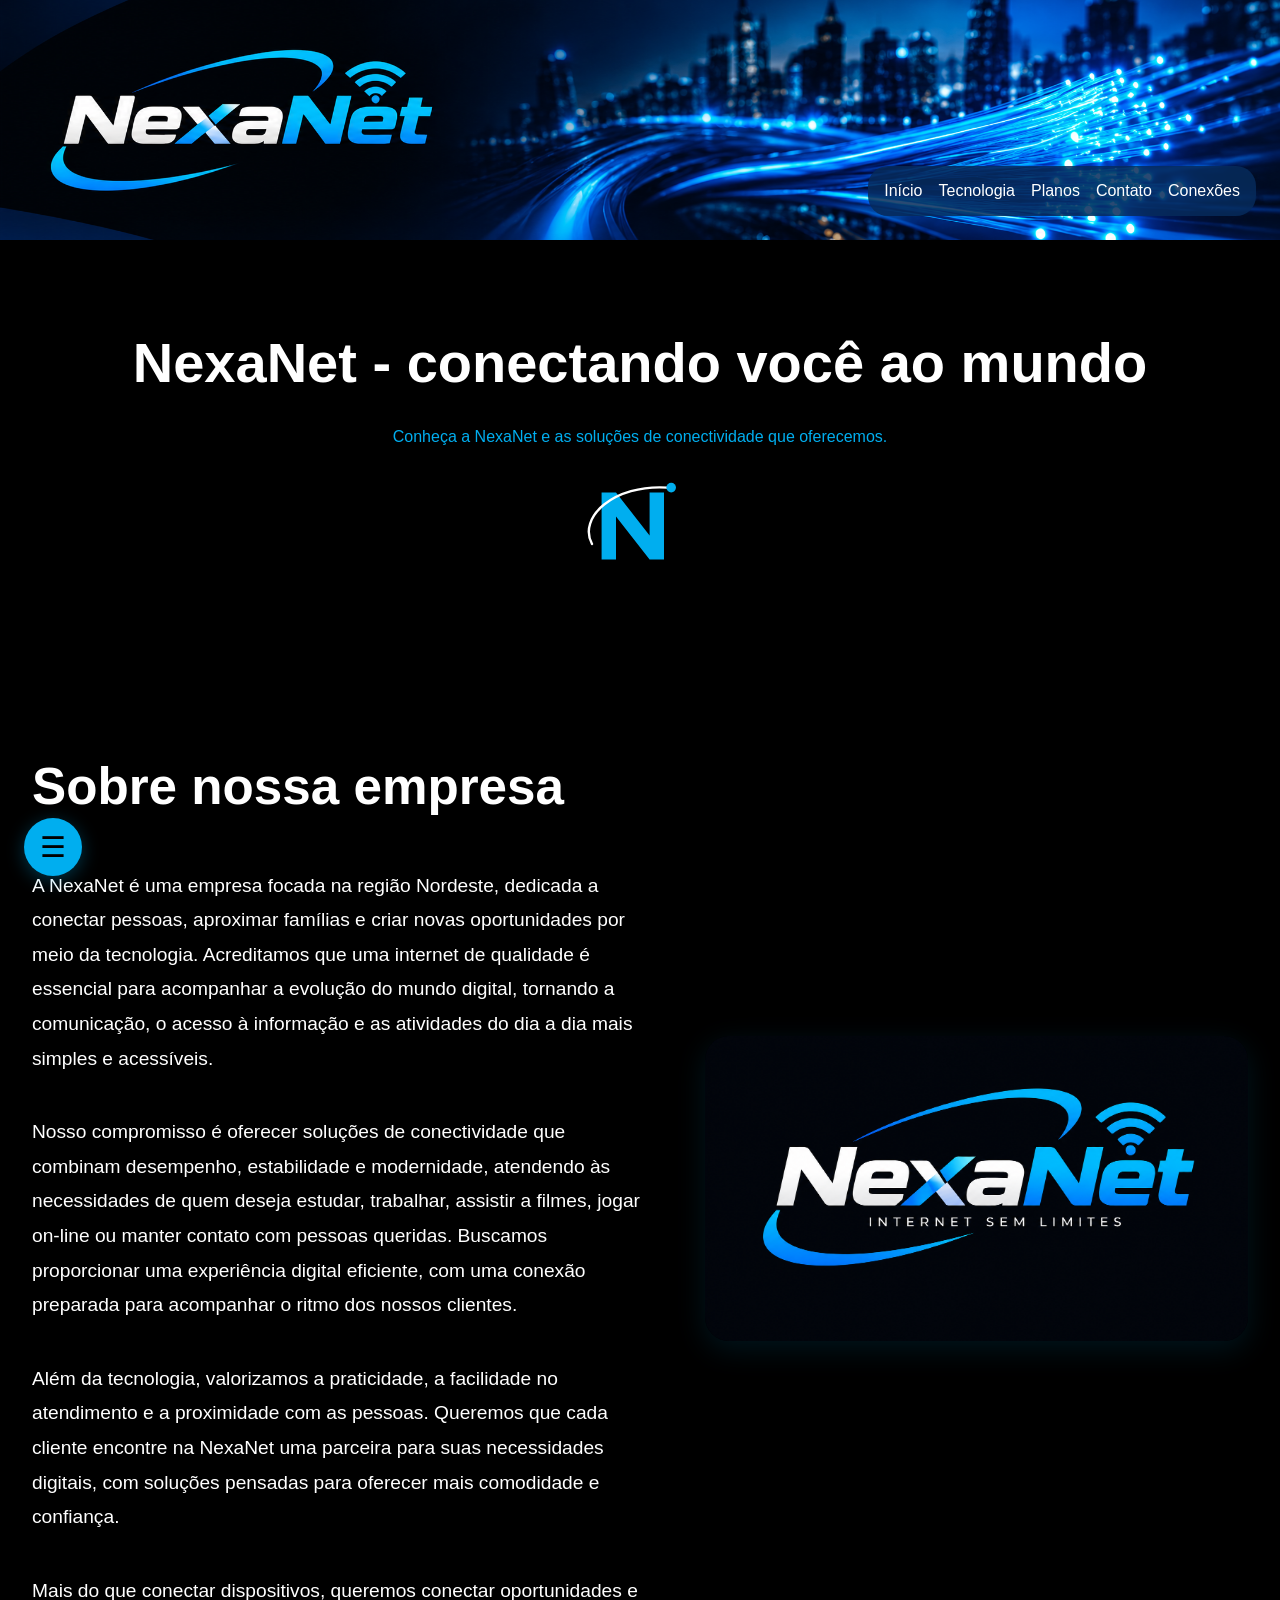
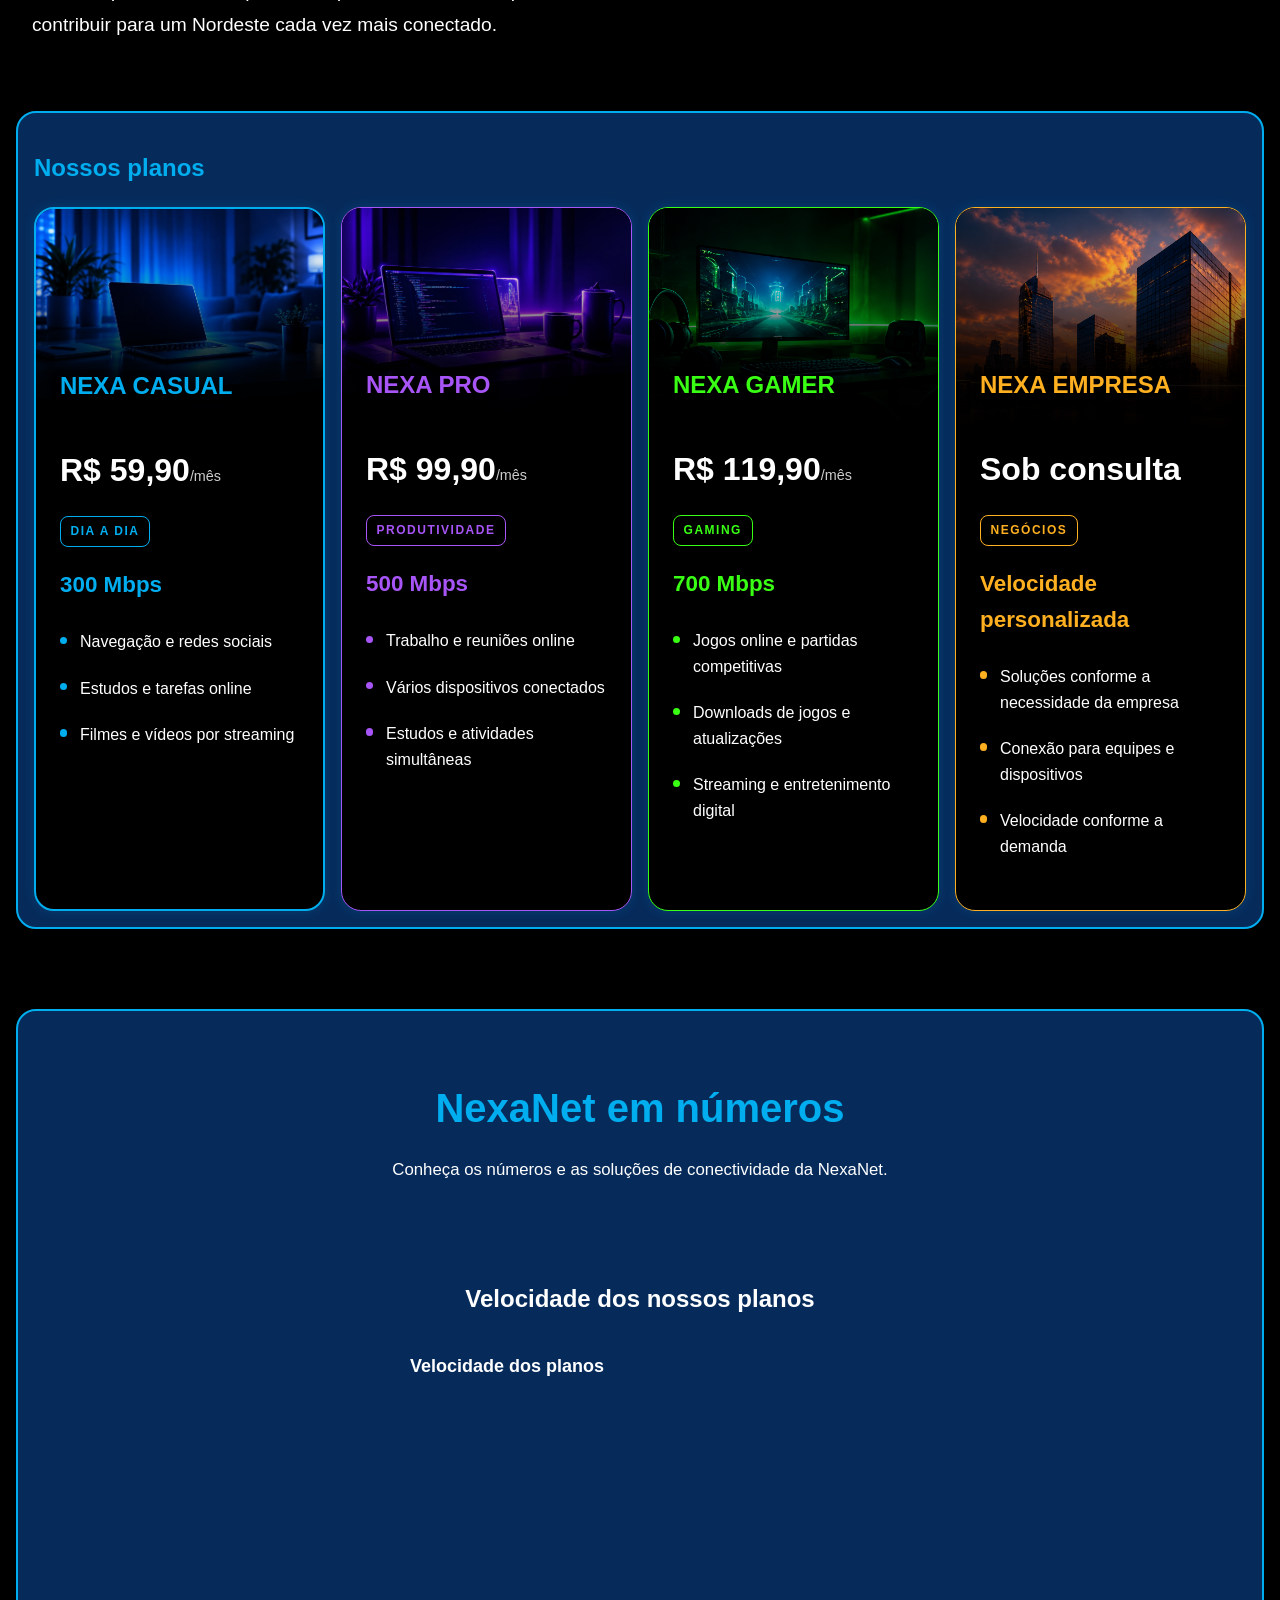
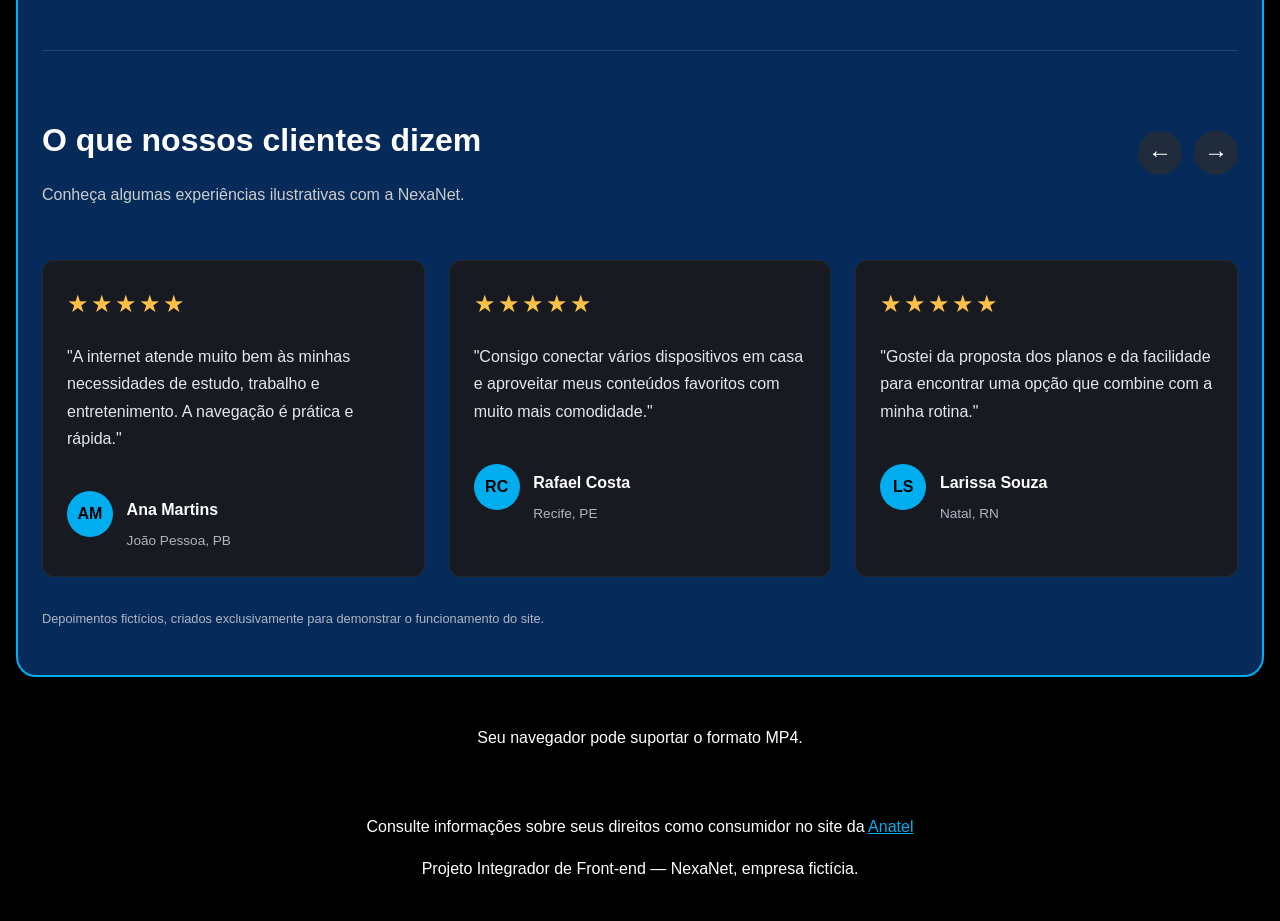
<file: index.html>
<!DOCTYPE html>
<html lang="pt-BR">
<head>
    <meta charset="UTF-8">
    <meta name="viewport" content="width=device-width, initial-scale=1.0">
    <title>NexaNet | Internet para conectar você</title>
    <link rel="stylesheet" href="css/reset.css">
    <link rel="stylesheet" href="css/style.css">
</head>
<body>
    <header id="cabecalho-principal">
        <img src="assets/images/NexaNet-Banner.png" alt="Banner da NexaNet" class="banner-principal">

        <nav class="navegacao-principal" aria-label="Navegação principal">
            <a href="#inicio">Início</a>
            <a href="#apresentacao-central">Tecnologia</a>
            <a href="#planos-titulo">Planos</a>
            <a href="contato.html">Contato</a>
            <a href="#video-apresentacao-central">Conexões</a>
        </nav>
    </header>

    <main>
        <!-- Apresentação inicial e identidade visual da NexaNet -->
        <section id="inicio" class="apresentacao-inicial">
            <h1>NexaNet - conectando você ao mundo</h1>

            <p>
                Conheça a NexaNet e as soluções de conectividade que oferecemos.
            </p>

            <svg viewBox="0 0 100 100" width="120" height="120" role="img" aria-labelledby="logo-svg-titulo">
                <title id="logo-svg-titulo">Símbolo da NexaNet, com a letra N e um arco orbital</title>

                <path d="M 18 22 L 18 78 L 30 78 L 30 42 L 58 78 L 70 78 L 70 22 L 58 22 L 58 58 L 30 22 Z" fill="#00AEEF"/>

                <path d="M 10 65 C -2 43 28 15 73 18" fill="none" stroke="#FFFFFF" stroke-width="2" stroke-linecap="round"/>

                <circle cx="76" cy="18" r="4" fill="#00AEEF" />
            </svg>
        </section>

        <!-- Apresentação institucional e vídeo sobre conectividade -->
        <section id="apresentacao-central" class="apresentacao-central" aria-labelledby="apresentacao-central-titulo">
            <div class="conteudo-apresentacao-central">
                <div class="texto-apresentacao-central">

                    <h2 id="apresentacao-central-titulo">Sobre nossa empresa</h2>
                    <p>
                        A NexaNet é uma empresa focada na região Nordeste, dedicada a conectar pessoas, aproximar famílias e criar novas oportunidades por meio da tecnologia. Acreditamos que uma internet de qualidade é essencial para acompanhar a evolução do mundo digital, tornando a comunicação, o acesso à informação e as atividades do dia a dia mais simples e acessíveis.
                    </p>
                    <p>
                        Nosso compromisso é oferecer soluções de conectividade que combinam desempenho, estabilidade e modernidade, atendendo às necessidades de quem deseja estudar, trabalhar, assistir a filmes, jogar on-line ou manter contato com pessoas queridas. Buscamos proporcionar uma experiência digital eficiente, com uma conexão preparada para acompanhar o ritmo dos nossos clientes.
                    </p>
                    <p>
                        Além da tecnologia, valorizamos a praticidade, a facilidade no atendimento e a proximidade com as pessoas. Queremos que cada cliente encontre na NexaNet uma parceira para suas necessidades digitais, com soluções pensadas para oferecer mais comodidade e confiança.
                    </p>
                    <p>
                        Mais do que conectar dispositivos, queremos conectar oportunidades e contribuir para um Nordeste cada vez mais conectado.
                    </p>
                </div>

                <div class="video-apresentacao-central">
                    <video id="video-apresentacao-central" autoplay muted loop playsinline preload="metadata" poster="assets/images/nexanet.png" aria-label="Vídeo de apresentação da NexaNet">
                        <source src="assets/videos/nexanet.mp4" type="video/mp4">
                        <track src="assets/videos/legendas-pt.vtt" kind="captions" srclang="pt-BR" label="Português" default>
                        Seu navegador não suporta a reprodução deste vídeo.
                    </video>
                </div>
            </div>
        </section>

        <!-- Planos de internet oferecidos pela empresa fictícia -->
        <section aria-labelledby="planos-titulo">
            <h2 id="planos-titulo">Nossos planos</h2>
            <div class="grade-planos">
                <article class="card-plano plano-casual">
                    <div class="cabecalho-plano">
                        <img src="assets/images/nexa-casual.jpeg" alt="Plano Casual" class="imagem-plano">
                        <h3>Nexa Casual</h3>
                    </div>
                    <p class="preco-plano">
                        R$ 59,90<span>/mês</span>
                    </p>
                    <p class="palavra-chave">DIA A DIA</p>
                    <p class="velocidade-plano">300 Mbps</p>

                    <ul class="beneficios-plano">
                        <li>Navegação e redes sociais</li>
                        <li>Estudos e tarefas online</li>
                        <li>Filmes e vídeos por streaming</li>
                    </ul>
                </article>

                <article class="card-plano plano-pro">
                    <div class="cabecalho-plano">
                        <img src="assets/images/nexa-pro.jpeg" alt="Plano Pro" class="imagem-plano">
                        <h3>Nexa Pro</h3>
                    </div>
                    <p class="preco-plano">
                        R$ 99,90<span>/mês</span>
                    </p>
                    <p class="palavra-chave">PRODUTIVIDADE</p>
                    <p class="velocidade-plano">500 Mbps</p>

                    <ul class="beneficios-plano">
                        <li>Trabalho e reuniões online</li>
                        <li>Vários dispositivos conectados</li>
                        <li>Estudos e atividades simultâneas</li>
                    </ul>
                </article>

                <article class="card-plano plano-gamer">
                    <div class="cabecalho-plano">
                        <img src="assets/images/nexa-gamer.png" alt="Plano Gamer" class="imagem-plano">
                        <h3>Nexa Gamer</h3>

                    </div>

                    <p class="preco-plano">
                        R$ 119,90<span>/mês</span>
                    </p>

                    <p class="palavra-chave">GAMING</p>
                    <p class="velocidade-plano">700 Mbps</p>

                    <ul class="beneficios-plano">
                        <li>Jogos online e partidas competitivas</li>
                        <li>Downloads de jogos e atualizações</li>
                        <li>Streaming e entretenimento digital</li>
                    </ul>

                </article>

                <article class="card-plano plano-empresa">
                    <div class="cabecalho-plano">
                        <img src="assets/images/nexa-empresa.png" alt="Plano Empresa" class="imagem-plano">
                        <h3>Nexa Empresa</h3>

                    </div>

                    <p class="preco-plano preco-consulta">Sob consulta</p>
                    <p class="palavra-chave">NEGÓCIOS</p>
                    <p class="velocidade-plano">Velocidade personalizada</p>

                    <ul class="beneficios-plano">
                        <li>Soluções conforme a necessidade da empresa</li>
                        <li>Conexão para equipes e dispositivos</li>
                        <li>Velocidade conforme a demanda</li>
                    </ul>

                </article>

            </div>
        </section>

        <!-- Gráfico comparativo e depoimentos ilustrativos -->
        <section class="estatisticas" aria-labelledby="estatisticas-titulo">
            <h2 id="estatisticas-titulo">NexaNet em números</h2>

            <p class="descricao-estatisticas">Conheça os números e as soluções de conectividade da NexaNet.</p>

            <div class="grafico-estatisticas">
                <h3>Velocidade dos nossos planos</h3>

                <canvas id="grafico-velocidade" width="500" height="220" role="img" aria-label="Comparação das velocidades dos planos Nexa Casual, Nexa Pro e Nexa Gamer.">Seu navegador não suporta gráficos em canvas.</canvas>
            </div>

            <div class="feedbacks">
                <div class="cabecalho-feedbacks">
                    <div>
                        <h3>O que nossos clientes dizem</h3>
                        <p>Conheça algumas experiências ilustrativas com a NexaNet.</p>
                    </div>

                    <div class="controles-feedbacks">
                        <button type="button" id="feedback-anterior" aria-label="Ver feedbacks anteriores">&#8592;</button>
                        <button type="button" id="feedback-proximo" aria-label="Ver próximos feedbacks">&#8594;</button>
                    </div>
                </div>

                <div class="lista-feedbacks" id="lista-feedbacks">
                    <article class="card-feedback">
                        <div class="estrelas-feedback" aria-label="5 de 5 estrelas">★★★★★</div>
                        <p class="texto-feedback">
                            "A internet atende muito bem às minhas necessidades de estudo,
                            trabalho e entretenimento. A navegação é prática e rápida."
                        </p>
                        <div class="autor-feedback">
                            <div class="avatar-feedback" aria-hidden="true">AM</div>
                            <div>
                                <h4>Ana Martins</h4>
                                <span>João Pessoa, PB</span>
                            </div>
                        </div>
                    </article>

                    <article class="card-feedback">
                        <div class="estrelas-feedback" aria-label="5 de 5 estrelas">★★★★★</div>
                        <p class="texto-feedback">
                            "Consigo conectar vários dispositivos em casa e aproveitar
                            meus conteúdos favoritos com muito mais comodidade."
                        </p>
                        <div class="autor-feedback">
                            <div class="avatar-feedback" aria-hidden="true">RC</div>
                            <div>
                                <h4>Rafael Costa</h4>
                                <span>Recife, PE</span>
                            </div>
                        </div>
                    </article>

                    <article class="card-feedback">
                        <div class="estrelas-feedback" aria-label="5 de 5 estrelas">★★★★★</div>
                        <p class="texto-feedback">
                            "Gostei da proposta dos planos e da facilidade para encontrar
                            uma opção que combine com a minha rotina."
                        </p>
                        <div class="autor-feedback">
                            <div class="avatar-feedback" aria-hidden="true">LS</div>
                            <div>
                                <h4>Larissa Souza</h4>
                                <span>Natal, RN</span>
                            </div>
                        </div>
                    </article>

                    <article class="card-feedback">
                        <div class="estrelas-feedback" aria-label="5 de 5 estrelas">★★★★★</div>
                        <p class="texto-feedback">
                            "Uma proposta de internet moderna, com opções interessantes
                            para quem trabalha e estuda conectado."
                        </p>
                        <div class="autor-feedback">
                            <div class="avatar-feedback" aria-hidden="true">PM</div>
                            <div>
                                <h4>Pedro Mendes</h4>
                                <span>Fortaleza, CE</span>
                            </div>
                        </div>
                    </article>
                </div>

                <p class="aviso-feedbacks">Depoimentos fictícios, criados exclusivamente para demonstrar o funcionamento do site.</p>
            </div>

        </section>

        <p id="suporte-formatos" class="mensagem-suporte-video" aria-live="polite"></p>

        <script>
            // Verifica se o navegador informa suporte à reprodução de MP4.
            const video = document.querySelector("#video-apresentacao-central");
            const mensagem = document.querySelector("#suporte-formatos");

            // Confere se os dois elementos existem antes de acessar suas propriedades.
            if (video && mensagem) {
                const suporteMP4 = video.canPlayType("video/mp4");

                if (suporteMP4 === "probably") {
                    mensagem.textContent =
                        "Seu navegador provavelmente suporta o formato MP4.";
                } else if (suporteMP4 === "maybe") {
                    mensagem.textContent =
                        "Seu navegador pode suportar o formato MP4.";
                } else {
                    mensagem.textContent =
                        "O navegador não confirmou suporte ao formato MP4.";
                }
            }
        </script>
    </main>

    <!-- Rodapé com informação institucional e referência à Anatel -->
    <footer>
        <p>Consulte informações sobre seus direitos como consumidor no site da <a href="https://www.gov.br/anatel/pt-br/consumidor" target="_blank" rel="noopener noreferrer">Anatel</a></p>
        <p>Projeto Integrador de Front-end — NexaNet, empresa fictícia.</p>
    </footer>

    <!-- Botão flutuante do menu lateral -->
    <button type="button" id="botao-menu-lateral" class="botao-menu-lateral" aria-label="Abrir menu lateral" aria-controls="menu-lateral" aria-expanded="false">
        <span aria-hidden="true">&#9776;</span>
    </button>

    <!-- Fundo escurecido atrás do menu -->
    <div id="fundo-menu-lateral" class="fundo-menu-lateral" hidden></div>

    <!-- Menu lateral -->
    <aside id="menu-lateral" class="menu-lateral" aria-label="Menu de navegação" aria-hidden="true" inert>
        <div class="cabecalho-menu-lateral">
            <h2>NexaNet</h2>
            <p>Explore nosso site</p>
        </div>

        <nav aria-label="Navegação complementar">
            <a href="sobre.html" class="link-menu-lateral">
                <span aria-hidden="true">&#9432;</span>Sobre o projeto
            </a>

            <a href="contato.html" class="link-menu-lateral">
                <span aria-hidden="true">&#9993;</span>Contato
            </a>
        </nav>
    </aside>

    <script src="js/grafico.js"></script>
    <script src="js/logica.js" defer></script>
</body>
</html>
</file>
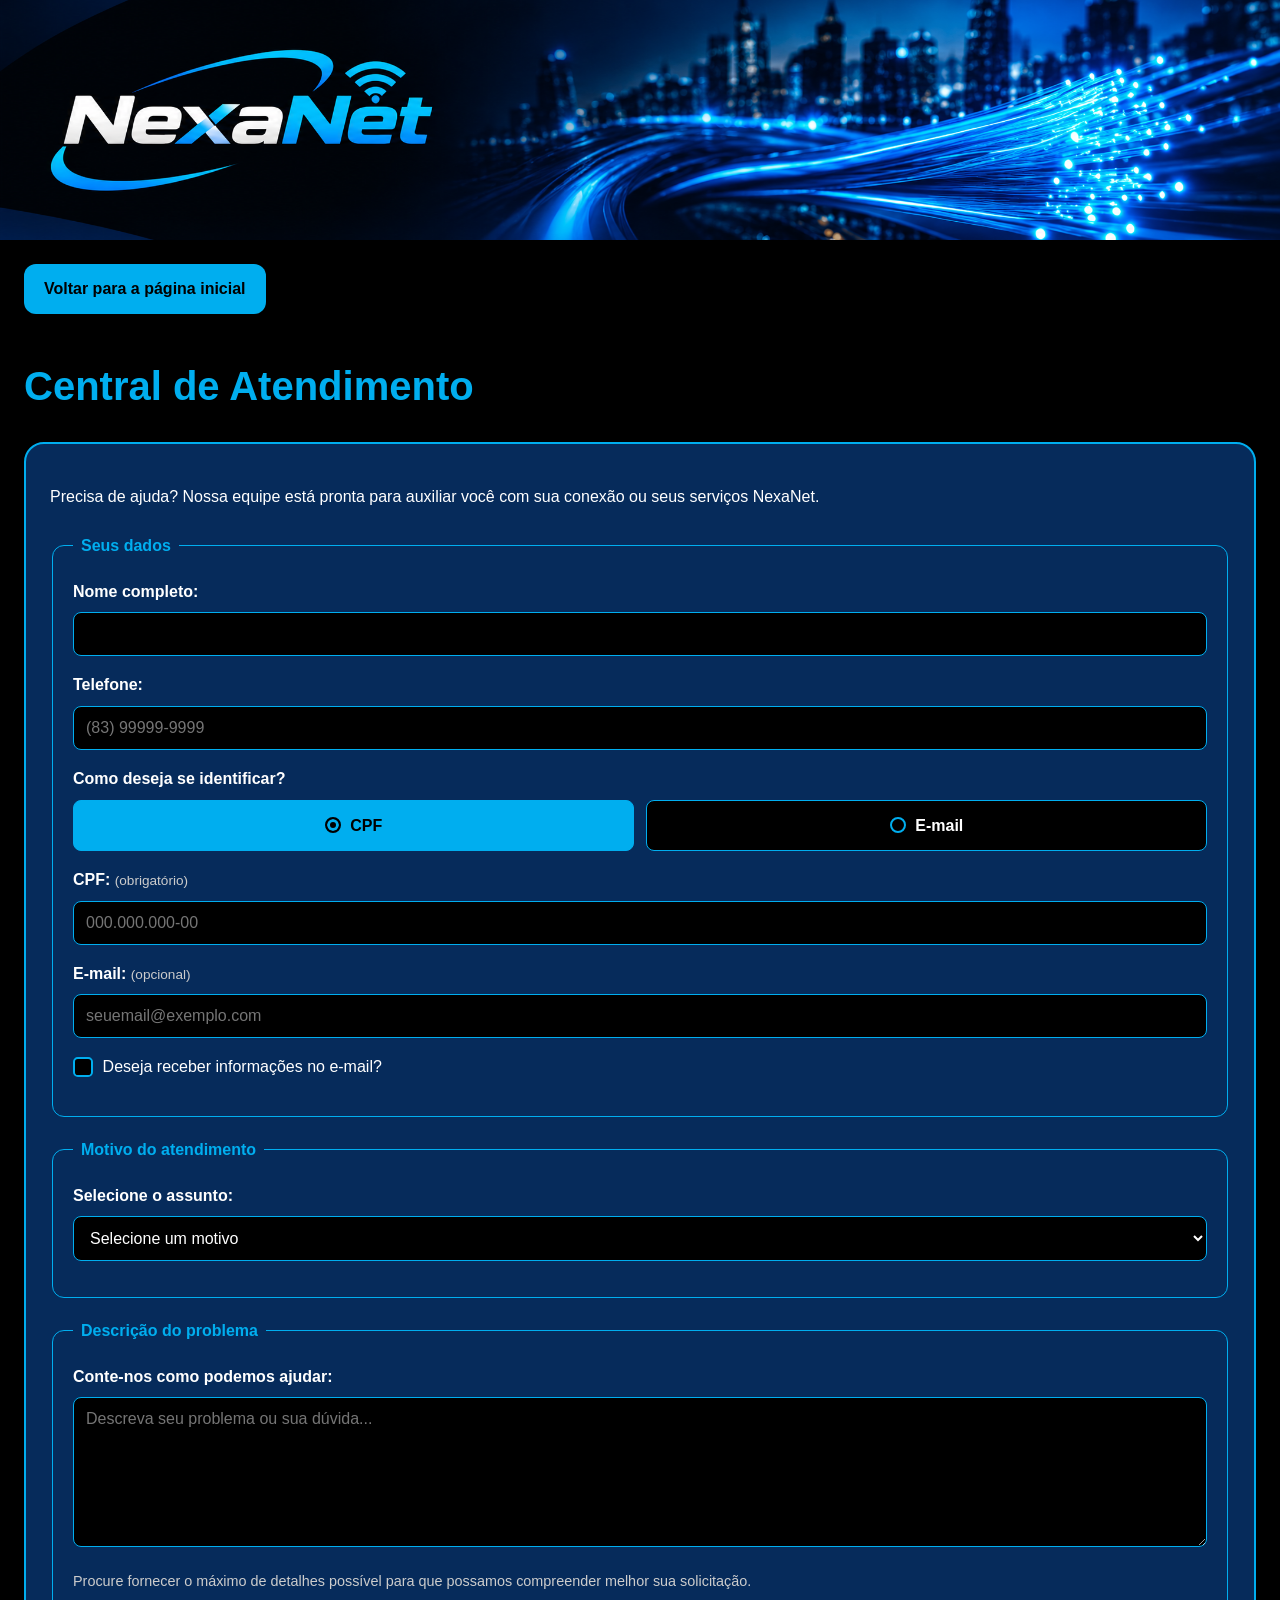
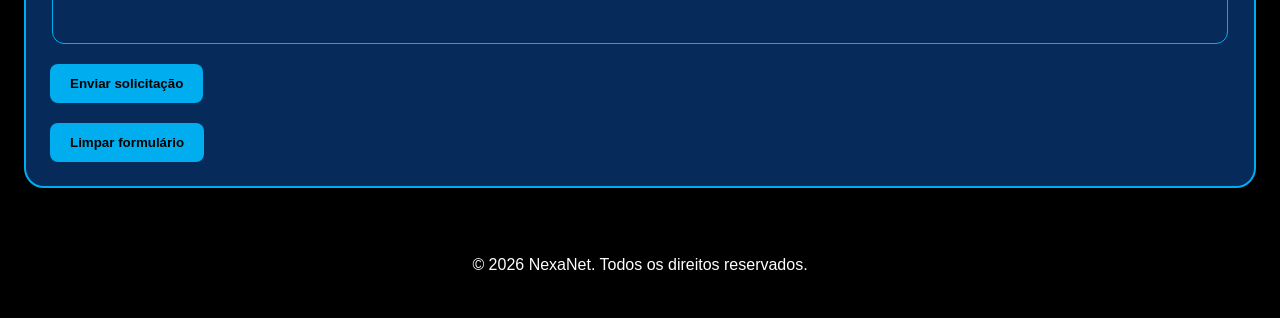
<file: contato.html>
<!DOCTYPE html>
<html lang="pt-BR">
<head>
    <meta charset="UTF-8">
    <meta name="viewport" content="width=device-width, initial-scale=1.0">
    <meta name="description" content="Entre em contato com a central de atendimento da NexaNet.">
    <title>Central de Atendimento | NexaNet</title>

    <link rel="stylesheet" href="css/reset.css">
    <link rel="stylesheet" href="css/style.css">
</head>
<body>

    <header id="cabecalho-principal">
        <img src="assets/images/NexaNet-Banner.png"
             alt="Banner da NexaNet"
             class="banner-principal">
    </header>

    <main>

        <!-- Link de retorno à página inicial e formulário de atendimento -->

        <a href="index.html" class="botao-voltar">
            Voltar para a página inicial
        </a>

        <h1 id="contato-titulo">Central de Atendimento</h1>

        <section aria-labelledby="contato-titulo">

            <p>
                Precisa de ajuda? Nossa equipe está pronta para auxiliar
                você com sua conexão ou seus serviços NexaNet.
            </p>

            <!-- Formulário demonstrativo: os dados não são enviados a um servidor. -->
            <form action="#" method="get">

                <fieldset>
                    <legend>Seus dados</legend>

                    <div class="campo-formulario">
                        <label for="nome">Nome completo:</label>
                        <input type="text" id="nome" name="nome"
                            autocomplete="name" required>
                    </div>

                    <div class="campo-formulario">
                        <label for="telefone">Telefone:</label>
                        <input type="tel" id="telefone" name="telefone" autocomplete="tel" inputmode="numeric" placeholder="(83) 99999-9999" pattern="\([0-9]{2}\) [0-9]{5}-[0-9]{4}" title="Digite o telefone no formato (83) 99999-9999." maxlength="15" required>
                    </div>

                <div class="campo-formulario" role="radiogroup" aria-labelledby="rotulo-identificacao">
                    <span id="rotulo-identificacao" class="rotulo-grupo">Como deseja se identificar?</span>

                    <div class="opcoes-identificacao">
                        <label class="opcao-identificacao">
                            <input type="radio" name="tipo-identificacao" value="cpf" checked>
                            <span>CPF</span>
                        </label>

                        <label class="opcao-identificacao">
                            <input type="radio" name="tipo-identificacao" value="email">
                            <span>E-mail</span>
                        </label>
                    </div>
                </div>

                <div class="campo-formulario" id="campo-cpf">
                    <label for="cpf">CPF: <span class="status" id="status-cpf">(obrigatório)</span></label>
                    <input type="text" id="cpf" name="cpf" inputmode="numeric" placeholder="000.000.000-00" pattern="[0-9]{3}\.[0-9]{3}\.[0-9]{3}-[0-9]{2}" title="Digite o CPF no formato 000.000.000-00." maxlength="14" required>
                </div>

                <div class="campo-formulario" id="campo-email">
                    <label for="email">E-mail: <span class="status" id="status-email">(opcional)</span></label>
                    <input type="email" id="email" name="email" autocomplete="email" placeholder="seuemail@exemplo.com">
                </div>

                <div class="campo-formulario">
                    <label class="opcao-checkbox" for="receber-informacoes">
                        <input type="checkbox" id="receber-informacoes" name="receber-informacoes" value="sim">
                        <span>Deseja receber informações no e-mail?</span>
                    </label>
                </div>
                </fieldset>

                <fieldset>
                    <legend>Motivo do atendimento</legend>

                    <div class="campo-formulario">
                        <label for="motivo">Selecione o assunto:</label>

                        <select id="motivo" name="motivo" required>
                            <option value="">Selecione um motivo</option>
                            <option value="velocidade">Internet lenta</option>
                            <option value="conexao">Problemas de conexão</option>
                            <option value="senha-wifi">Alteração da senha do Wi-Fi</option>
                            <option value="firewall">Desativação da proteção da rede (Firewall)</option>
                            <option value="planos">Dúvidas sobre os planos</option>
                            <option value="outros">Outros assuntos</option>
                        </select>
                    </div>
                </fieldset>

                <fieldset>
                    <legend>Descrição do problema</legend>

                    <div class="campo-formulario">
                        <label for="comentario">
                            Conte-nos como podemos ajudar:
                        </label>

                        <textarea id="comentario" name="comentario"
                                  rows="6"
                                  placeholder="Descreva seu problema ou sua dúvida..."
                                  required></textarea>

                        <p>
                            Procure fornecer o máximo de detalhes possível
                            para que possamos compreender melhor sua solicitação.
                        </p>
                    </div>
                </fieldset>

                <button type="submit">Enviar solicitação</button>

                <button type="reset"
                        aria-label="Limpar todos os campos do formulário">
                    Limpar formulário
                </button>

            </form>
        </section>

    </main>

    <footer>
        <p>© 2026 NexaNet. Todos os direitos reservados.</p>
    </footer>
    <script src="js/contato.js"></script>
</body>
</html>
</file>
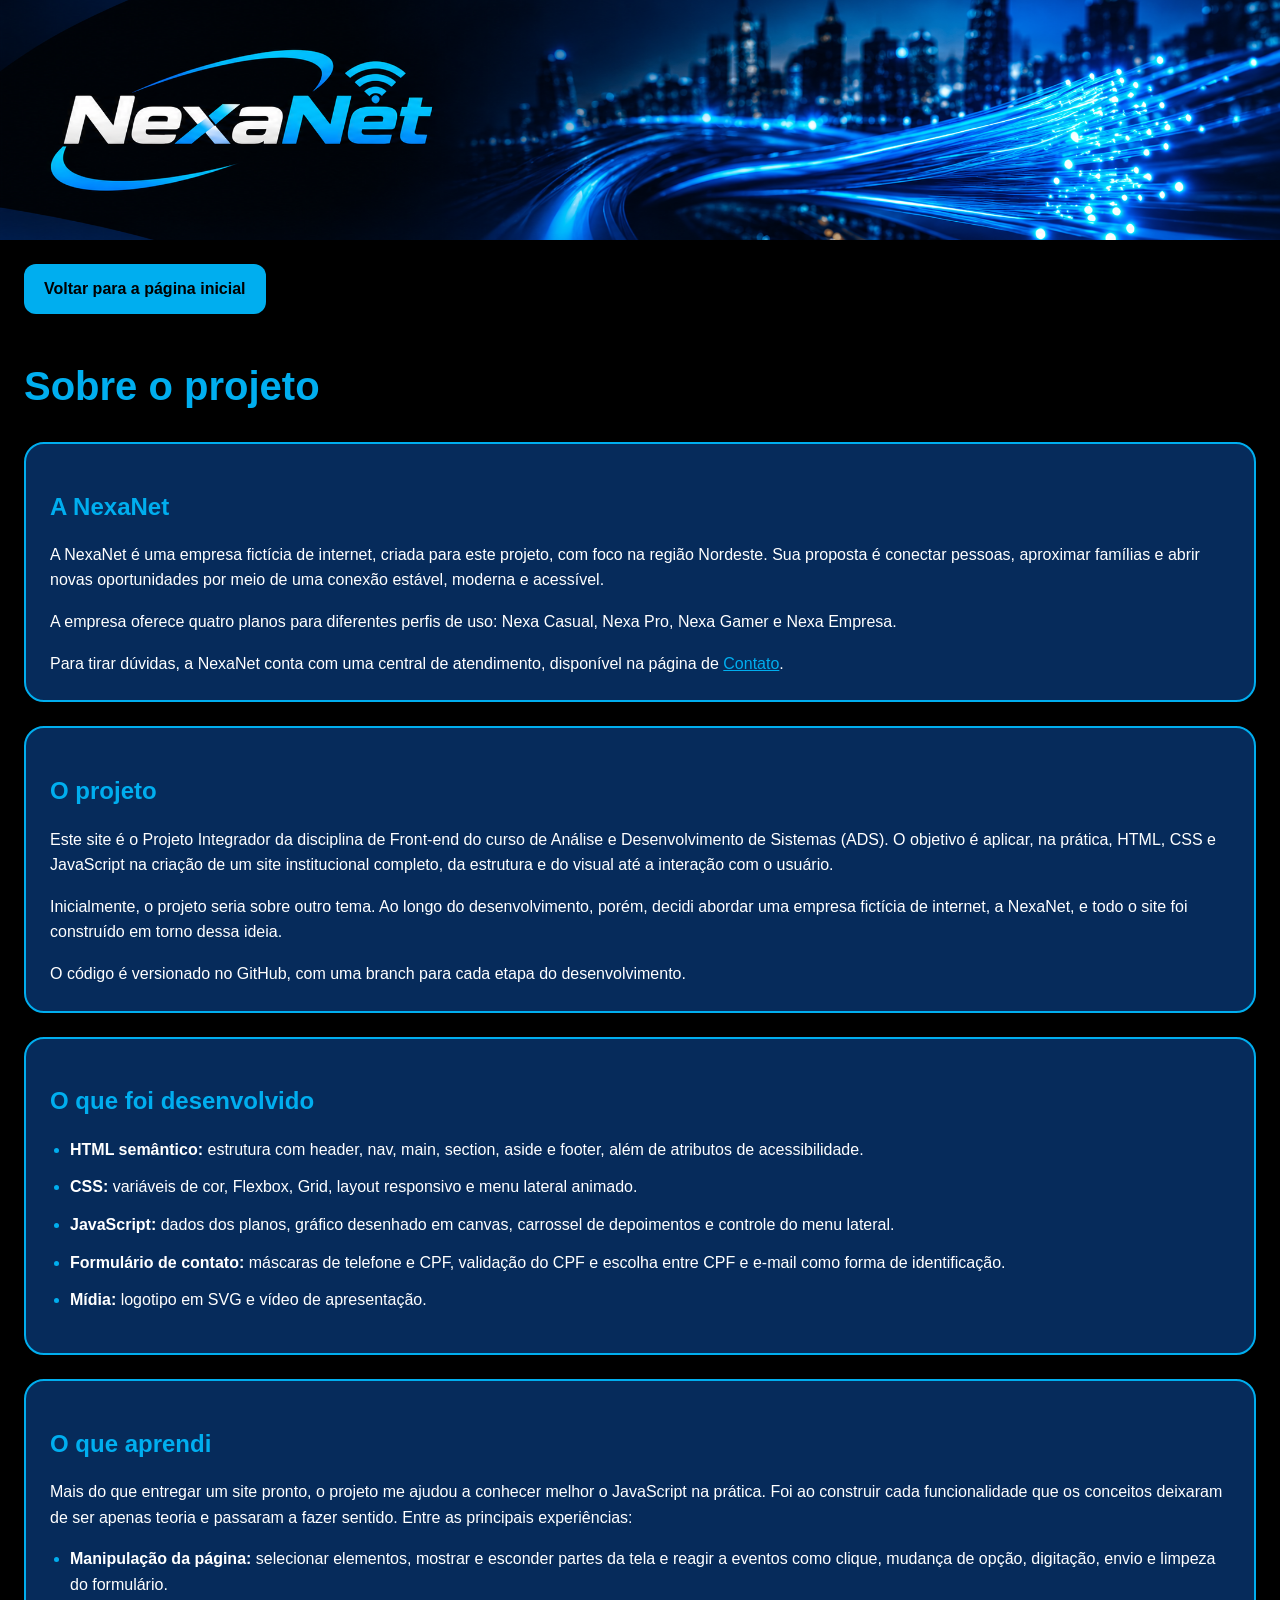
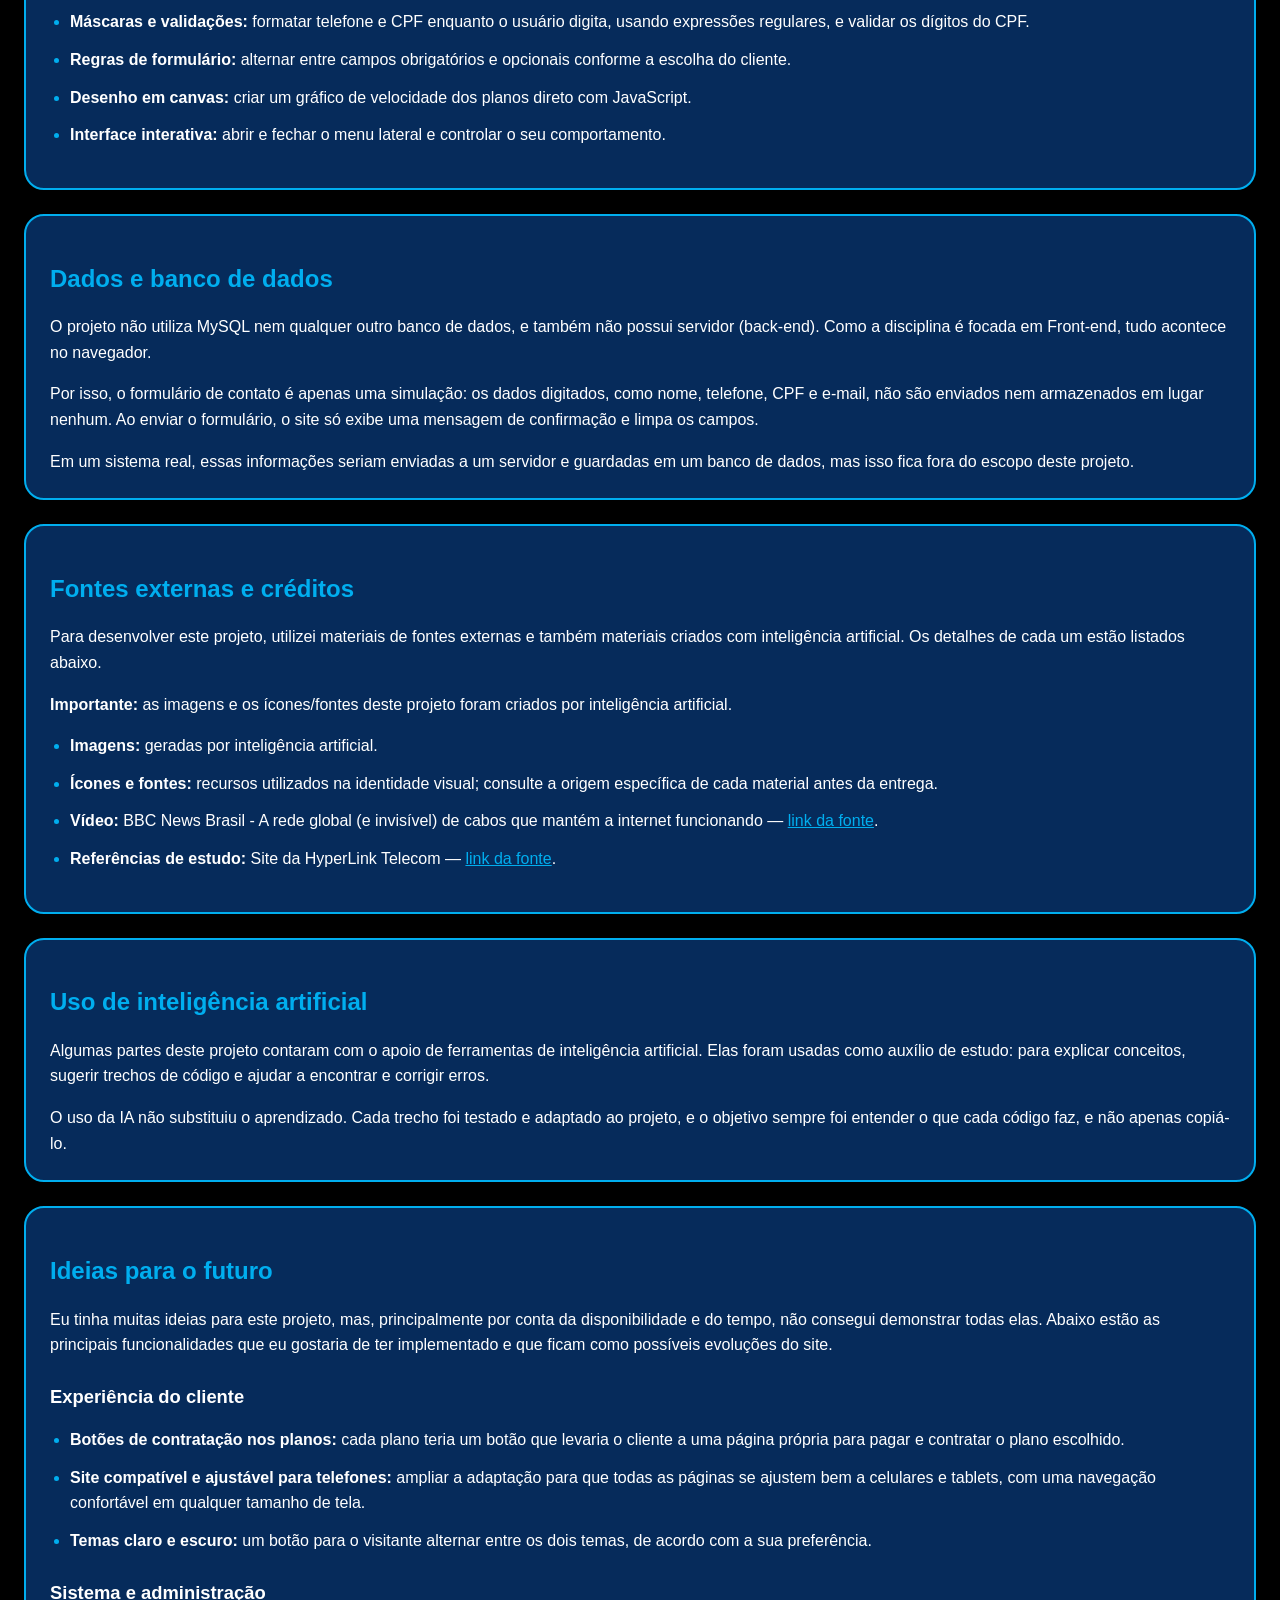
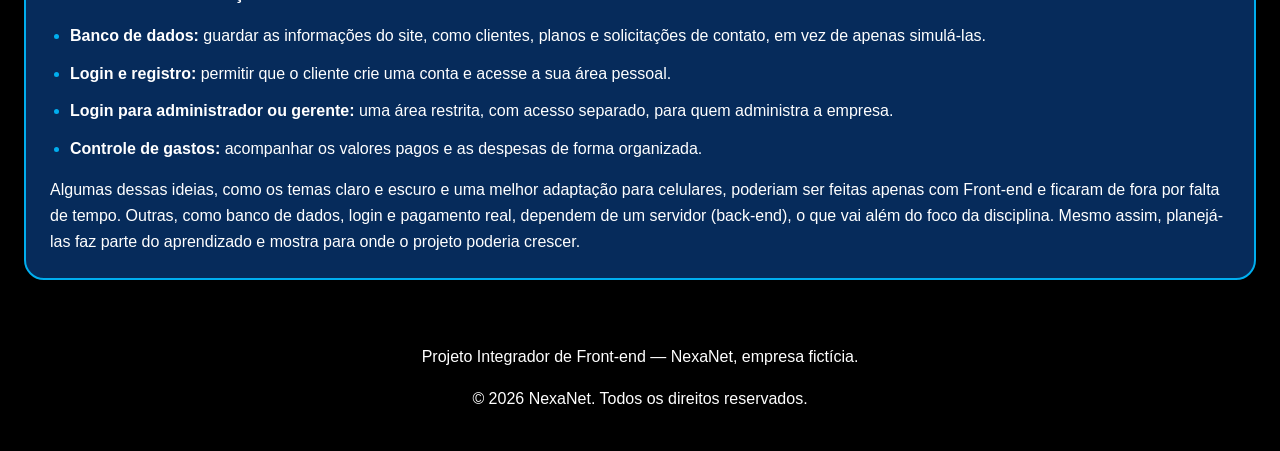
<file: sobre.html>
<!DOCTYPE html>
<html lang="pt-BR">
<head>
    <meta charset="UTF-8">
    <meta name="viewport" content="width=device-width, initial-scale=1.0">
    <meta name="description" content="Conheça a NexaNet, empresa fictícia de internet, e o Projeto Integrador de Front-end por trás deste site.">
    <title>Sobre o Projeto | NexaNet</title>

    <link rel="stylesheet" href="css/reset.css">
    <link rel="stylesheet" href="css/style.css">
</head>
<body>

    <header id="cabecalho-principal">
        <img src="assets/images/NexaNet-Banner.png"
             alt="Banner da NexaNet"
             class="banner-principal">
    </header>

    <main>

        <a href="index.html" class="botao-voltar">
            Voltar para a página inicial
        </a>

        <h1 id="sobre-titulo">Sobre o projeto</h1>

        <section class="sobre-bloco" aria-labelledby="sobre-empresa-titulo">
            <h2 id="sobre-empresa-titulo">A NexaNet</h2>

            <p>
                A NexaNet é uma empresa fictícia de internet, criada para este
                projeto, com foco na região Nordeste. Sua proposta é conectar
                pessoas, aproximar famílias e abrir novas oportunidades por meio
                de uma conexão estável, moderna e acessível.
            </p>

            <p>
                A empresa oferece quatro planos para diferentes perfis de uso:
                Nexa Casual, Nexa Pro, Nexa Gamer e Nexa Empresa.
            </p>

            <p>
                Para tirar dúvidas, a NexaNet conta com uma central de
                atendimento, disponível na página de
                <a href="contato.html">Contato</a>.
            </p>
        </section>

        <section class="sobre-bloco" aria-labelledby="sobre-projeto-titulo">
            <h2 id="sobre-projeto-titulo">O projeto</h2>

            <p>
                Este site é o Projeto Integrador da disciplina de Front-end do
                curso de Análise e Desenvolvimento de Sistemas (ADS). O objetivo
                é aplicar, na prática, HTML, CSS e JavaScript na criação de um
                site institucional completo, da estrutura e do visual até a
                interação com o usuário.
            </p>

            <p>
                Inicialmente, o projeto seria sobre outro tema. Ao longo do
                desenvolvimento, porém, decidi abordar uma empresa fictícia de
                internet, a NexaNet, e todo o site foi construído em torno dessa
                ideia.
            </p>

            <p>
                O código é versionado no GitHub, com uma branch para cada etapa
                do desenvolvimento.
            </p>
        </section>

        <section class="sobre-bloco" aria-labelledby="sobre-recursos-titulo">
            <h2 id="sobre-recursos-titulo">O que foi desenvolvido</h2>

            <ul>
                <li>
                    <strong>HTML semântico:</strong> estrutura com header, nav,
                    main, section, aside e footer, além de atributos de
                    acessibilidade.
                </li>
                <li>
                    <strong>CSS:</strong> variáveis de cor, Flexbox, Grid, layout
                    responsivo e menu lateral animado.
                </li>
                <li>
                    <strong>JavaScript:</strong> dados dos planos, gráfico desenhado em canvas,
                    carrossel de depoimentos e controle do menu lateral.
                </li>
                <li>
                    <strong>Formulário de contato:</strong> máscaras de telefone
                    e CPF, validação do CPF e escolha entre CPF e e-mail como
                    forma de identificação.
                </li>
                <li>
                    <strong>Mídia:</strong> logotipo em SVG e vídeo de
                    apresentação.
                </li>
            </ul>
        </section>

        <section class="sobre-bloco" aria-labelledby="sobre-aprendizado-titulo">
            <h2 id="sobre-aprendizado-titulo">O que aprendi</h2>

            <p>
                Mais do que entregar um site pronto, o projeto me ajudou a
                conhecer melhor o JavaScript na prática. Foi ao construir cada
                funcionalidade que os conceitos deixaram de ser apenas teoria e
                passaram a fazer sentido. Entre as principais experiências:
            </p>

            <ul>
                <li>
                    <strong>Manipulação da página:</strong> selecionar elementos,
                    mostrar e esconder partes da tela e reagir a eventos como
                    clique, mudança de opção, digitação, envio e limpeza do
                    formulário.
                </li>
                <li>
                    <strong>Máscaras e validações:</strong> formatar telefone e CPF
                    enquanto o usuário digita, usando expressões regulares, e
                    validar os dígitos do CPF.
                </li>
                <li>
                    <strong>Regras de formulário:</strong> alternar entre campos
                    obrigatórios e opcionais conforme a escolha do cliente.
                </li>
                <li>
                    <strong>Desenho em canvas:</strong> criar um gráfico de
                    velocidade dos planos direto com JavaScript.
                </li>
                <li>
                    <strong>Interface interativa:</strong> abrir e fechar o menu
                    lateral e controlar o seu comportamento.
                </li>
            </ul>
        </section>

        <section class="sobre-bloco" aria-labelledby="sobre-dados-titulo">
            <h2 id="sobre-dados-titulo">Dados e banco de dados</h2>

            <p>
                O projeto não utiliza MySQL nem qualquer outro banco de dados, e
                também não possui servidor (back-end). Como a disciplina é focada
                em Front-end, tudo acontece no navegador.
            </p>

            <p>
                Por isso, o formulário de contato é apenas uma simulação: os dados
                digitados, como nome, telefone, CPF e e-mail, não são enviados nem
                armazenados em lugar nenhum. Ao enviar o formulário, o site só
                exibe uma mensagem de confirmação e limpa os campos.
            </p>

            <p>
                Em um sistema real, essas informações seriam enviadas a um
                servidor e guardadas em um banco de dados, mas isso fica fora do
                escopo deste projeto.
            </p>
        </section>

        <section class="sobre-bloco" aria-labelledby="sobre-creditos-titulo">
            <h2 id="sobre-creditos-titulo">Fontes externas e créditos</h2>

            <p>
                Para desenvolver este projeto, utilizei materiais de fontes
                externas e também materiais criados com inteligência artificial.
                Os detalhes de cada um estão listados abaixo.
            </p>

            <p class="destaque-ia">
                <strong>Importante:</strong> as imagens e os ícones/fontes deste
                projeto foram criados por inteligência artificial.
            </p>

            <ul>
                <li>
                    <strong>Imagens:</strong> geradas por inteligência artificial.
                </li>
                <li>
                    <strong>Ícones e fontes:</strong> recursos utilizados na identidade visual;
                    consulte a origem específica de cada material antes da entrega.
                </li>
                <li>
                    <strong>Vídeo:</strong> BBC News Brasil - A rede global (e invisível) de cabos que mantém a internet funcionando —
                    <a href="https://youtu.be/DRaTbGYdkvQ?si=BEMwVC07Q_AVsFB6" target="_blank" rel="noopener noreferrer">link da fonte</a>.
                </li>
                <li>
                    <strong>Referências de estudo:</strong> Site da HyperLink Telecom —
                    <a href="https://www.hyperlinktelecom.net/" target="_blank" rel="noopener noreferrer">link da fonte</a>.
                </li>
            </ul>
        </section>

        <section class="sobre-bloco" aria-labelledby="sobre-ia-titulo">
            <h2 id="sobre-ia-titulo">Uso de inteligência artificial</h2>

            <p>
                Algumas partes deste projeto contaram com o apoio de ferramentas
                de inteligência artificial. Elas foram usadas como auxílio de
                estudo: para explicar conceitos, sugerir trechos de código e
                ajudar a encontrar e corrigir erros.
            </p>

            <p>
                O uso da IA não substituiu o aprendizado. Cada trecho foi testado
                e adaptado ao projeto, e o objetivo sempre foi entender o que cada
                código faz, e não apenas copiá-lo.
            </p>
        </section>

        <section class="sobre-bloco" aria-labelledby="sobre-futuro-titulo">
            <h2 id="sobre-futuro-titulo">Ideias para o futuro</h2>

            <p>
                Eu tinha muitas ideias para este projeto, mas, principalmente por
                conta da disponibilidade e do tempo, não consegui demonstrar todas
                elas. Abaixo estão as principais funcionalidades que eu gostaria
                de ter implementado e que ficam como possíveis evoluções do site.
            </p>

            <h3>Experiência do cliente</h3>

            <ul>
                <li>
                    <strong>Botões de contratação nos planos:</strong> cada plano
                    teria um botão que levaria o cliente a uma página própria para
                    pagar e contratar o plano escolhido.
                </li>
                <li>
                    <strong>Site compatível e ajustável para telefones:</strong>
                    ampliar a adaptação para que todas as páginas se ajustem bem a
                    celulares e tablets, com uma navegação confortável em
                    qualquer tamanho de tela.
                </li>
                <li>
                    <strong>Temas claro e escuro:</strong> um botão para o
                    visitante alternar entre os dois temas, de acordo com a sua
                    preferência.
                </li>
            </ul>

            <h3>Sistema e administração</h3>

            <ul>
                <li>
                    <strong>Banco de dados:</strong> guardar as informações do
                    site, como clientes, planos e solicitações de contato, em vez
                    de apenas simulá-las.
                </li>
                <li>
                    <strong>Login e registro:</strong> permitir que o cliente crie
                    uma conta e acesse a sua área pessoal.
                </li>
                <li>
                    <strong>Login para administrador ou gerente:</strong> uma área
                    restrita, com acesso separado, para quem administra a empresa.
                </li>
                <li>
                    <strong>Controle de gastos:</strong> acompanhar os valores
                    pagos e as despesas de forma organizada.
                </li>
            </ul>

            <p>
                Algumas dessas ideias, como os temas claro e escuro e uma melhor
                adaptação para celulares, poderiam ser feitas apenas com Front-end
                e ficaram de fora por falta de tempo. Outras, como banco de dados,
                login e pagamento real, dependem de um servidor (back-end), o que
                vai além do foco da disciplina. Mesmo assim, planejá-las faz parte
                do aprendizado e mostra para onde o projeto poderia crescer.
            </p>
        </section>

    </main>

    <footer>
        <p>Projeto Integrador de Front-end — NexaNet, empresa fictícia.</p>
        <p>© 2026 NexaNet. Todos os direitos reservados.</p>
    </footer>
</body>
</html>
</file>
<file: css/style.css>
:root {
    --cor-principal: #00AEEF;
    --cor-fundo: #000000;
    --cor-texto: #FFFFFF;
    --cor-superficie: #062B5B;

    --espacamento-padrao: 1rem;
    --raio-borda: 1.25rem;
}

/* Configurações globais de cores, tipografia e espaçamento */
body {
    background-color: var(--cor-fundo);
    color: var(--cor-texto);
    font-family: Arial, sans-serif;

    font-size: 1rem;
    line-height: 1.6;

}

main > section.apresentacao-inicial {
    background-color: transparent;
    border: none;
    border-radius: 0;
    padding: 2rem 1rem;
    margin: 0;
    text-align: center;
}

.apresentacao-inicial h1 {
    color: #FFFFFF;
    font-size: 3.5rem;
    text-align: center;
    margin-bottom: 0.75rem;
}

.apresentacao-inicial p {
    color: var(--cor-principal);
    font-size: 1rem;
    text-align: center;
    margin-bottom: 10rem;
}

h1,
h2,
h3 {
    color: var(--cor-principal);
}

main > section {
    margin: var(--espacamento-padrao);
    padding: var(--espacamento-padrao);
    background-color: var(--cor-superficie);
    border: 2px solid var(--cor-principal);
    border-radius: var(--raio-borda);
}

.card {
    background-color: var(--cor-superficie);
    padding: var(--espacamento-padrao);
    margin: var(--espacamento-padrao) 0;
    border-radius: var(--raio-borda);
    border: 1px solid var(--cor-principal);
}

.botao {
    display: inline-block;
    padding: var(--espacamento-padrao);
    color: var(--cor-superficie);
    border-radius: var(--raio-borda);
    text-decoration: none;
}

#cabecalho-principal {
    position: relative;
    padding: 0;
    border-bottom: none;
}

/* Menu principal sobreposto ao banner */
.navegacao-principal {
    position: absolute;
    right: 1.5rem;
    bottom: 1.5rem;

    display: flex;
    gap: 1rem;

    padding: 0.75rem 1rem;
    background-color: rgba(6, 43, 91, 0.85);
    border-radius: var(--raio-borda);
}

/* Aparência e foco dos links da navegação principal */
.navegacao-principal a:link,
.navegacao-principal a:visited {
    color: #FFFFFF;
    text-decoration: none;
}

.navegacao-principal a:focus-visible {
    outline: 2px solid var(--cor-principal);
    outline-offset: 4px;
    border-radius: 4px;
}

.banner-principal {
    display: block;
    width: 100%;
    height: 15rem;
    object-fit: cover;
    object-position: center;
}

a:link {
    color: var(--cor-principal);
}

a:visited {
    color: #6A4C93;
}

a:hover {
    color: var(--cor-texto);
    text-decoration: underline;
}

a:active {
    color: #FF6600;
}

table {
    width: 100%;
    border-collapse: collapse;
}

th,
td{
    padding: var(--espacamento-padrao);
    border: 1px solid var(--cor-principal);
    text-align: left;
}

ul {
    list-style-type: disc;
    padding-left: 2rem;
}

ol {
    list-style-type: decimal;
    padding-left: 2rem;
}

/* ========================================
   CARTÕES DOS PLANOS DE INTERNET
======================================== */
.grade-planos {
    display: grid;
    grid-template-columns: repeat(auto-fit, minmax(250px, 1fr));
    gap: 1rem;
}

.card-plano {
    background-color: var(--cor-fundo);
    padding: 1.5rem;
    border: 1px solid var(--cor-principal);
    border-radius: var(--raio-borda);

    box-shadow: 0 0 12px rgba(0, 174, 239, 0.15);
    transition: transform 0.2s ease, box-shadow 0.3s ease;
}

.card-plano:first-child {
    border: 2px solid var(--cor-principal);
}

.card-plano:hover {
    transform: translateY(-4px);

    box-shadow:
        0 0 12px rgba(0, 174, 239, 0.4),
        0 0 28px rgba(0, 174, 239, 0.2);
}

.preco-plano {
    color: var(--cor-texto);
    font-size: 2rem;
    font-weight: bold;
    margin: 1rem 0;
}

.preco-plano span {
    font-size: 0.9rem;
    font-weight: normal;
    color: #CCCCCC;
}

.palavra-chave {
    display: inline-block;
    color: var(--cor-principal);
    font-size: 0.75rem;
    font-weight: bold;
    letter-spacing: 1.5px;
    text-transform: uppercase;

    border: 1px solid var(--cor-principal);
    border-radius: 0.5rem;

    padding: 0.3rem 0.6rem;
    margin-bottom: 0.75rem;
}

.velocidade-plano {
    color: var(--cor-principal);
    font-size: 1.4rem;
    font-weight: bold;
    margin: 0.75rem 0;  
}

.beneficios-plano {
    list-style: none;
    padding: 0;
    margin-top: 1rem;
    }

.beneficios-plano li {
    position: relative;
    padding: 0.65rem 0 0.65rem 1.25rem;
}

.beneficios-plano li::before {
    content: "";
    position: absolute;
    left: 0;
    top: 1.1rem;

    width: 0.45rem;
    height: 0.45rem;

    background-color: var(--cor-principal);
    border-radius: 50%;
}

.beneficios-plano li {
    border-bottom: none;
}

.card-plano p {
    margin-bottom: 0.5rem;
}

.card-plano:first-child {
    border: 2px solid var(--cor-principal);
}

.plano-casual {
    --cor-plano: #00AEEF;
}

.plano-pro {
    --cor-plano: #A855F7;
}

.plano-gamer {
    --cor-plano: #39FF14;
}

.plano-empresa {
    --cor-plano: #FFB020;
}

.card-plano {
    border-color: var(--cor-plano, var(--cor-principal));
}

.card-plano .palavra-chave,
.card-plano .velocidade-plano {
    color: var(--cor-plano, var(--cor-principal));
}

.card-plano .palavra-chave {
    border-color: var(--cor-plano, var(--cor-principal));
}

.card-plano .beneficios-plano li::before {
    background-color: var(--cor-plano, var(--cor-principal));
}

.card-plano:hover {
    box-shadow:
        0 0 12px color-mix(in srgb, var(--cor-plano, var(--cor-principal)) 40%, transparent),
        0 0 28px color-mix(in srgb, var(--cor-plano, var(--cor-principal)) 20%, transparent);
}

.card-plano h3 {
    color: var(--cor-plano, var(--cor-principal));
}

.card-plano {
    position: relative;
    overflow: hidden;
}

.cabecalho-plano {
    position: relative;
    height: 220px;
    margin: -1.5rem -1.5rem 1rem;
}

.imagem-plano {
    display: block;
    width: 100%;
    height: 100%;
    object-fit: cover;
    object-position: center 65%;

-webkit-mask-image: linear-gradient(
    to bottom,
    #000000 0%,
    #000000 15%,
    rgba(0, 0, 0, 0.9) 30%,
    rgba(0, 0, 0, 0.65) 45%,
    rgba(0, 0, 0, 0.3) 60%,
    rgba(0, 0, 0, 0.08) 75%,
    transparent 100%
);

mask-image: linear-gradient(
    to bottom,
    #000000 0%,
    #000000 15%,
    rgba(0, 0, 0, 0.9) 30%,
    rgba(0, 0, 0, 0.65) 45%,
    rgba(0, 0, 0, 0.3) 60%,
    rgba(0, 0, 0, 0.08) 75%,
    transparent 100%
);
}

.cabecalho-plano h3 {
    position: absolute;
    left: 1.5rem;
    bottom: 1.5rem;
    z-index: 1;

    margin: 0;
    color: var(--cor-plano, var(--cor-principal));
    font-size: 1.5rem;
    text-shadow: 0 2px 8px #000000;
    text-transform: uppercase;
}

.video-apresentacao-central video {
border-radius: 20px;
}

.texto-apresentacao-central p {
    color: var(--cor-texto);
    font-size: 1.05rem;
    line-height: 1.7;
    margin-bottom: 1.25rem;
}

/* Organiza o texto e o vídeo lado a lado */
/* ========================================
   APRESENTAÇÃO INSTITUCIONAL E VÍDEO
======================================== */
.conteudo-apresentacao-central {
    display: grid;
    grid-template-columns: 1.15fr 1fr;
    align-items: center;
    gap: 3rem;
    width: 100%;
    max-width: 1500px;
    margin: 0 auto;
}

/* Área do texto de apresentação */
.texto-apresentacao-central {
    display: flex;
    flex-direction: column;
    justify-content: center;
    min-height: 550px;
    padding: 3rem;
    border: 2px solid #FFFFFF;
}

/* Título da apresentação */
.texto-apresentacao-central h2 {
    color: var(--cor-texto);
    font-size: clamp(2.5rem, 4vw, 4rem);
    line-height: 1.2;
    margin-bottom: 2rem;
}

/* Parágrafos da apresentação */
.texto-apresentacao-central p {
    color: var(--cor-texto);
    font-size: 1.2rem;
    line-height: 1.8;
    margin-bottom: 1.25rem;
}

/* Posicionamento do vídeo */
.video-apresentacao-central {
    width: 100%;
}

/* Formato e arredondamento do vídeo */
.video-apresentacao-central video {
    display: block;
    width: 100%;
    height: auto;
    aspect-ratio: 16 / 9;
    object-fit: cover;
    border-radius: 60px;
}

/* Adaptação para telas menores */
@media (max-width: 768px) {
    .conteudo-apresentacao-central {
        grid-template-columns: 1fr;
        gap: 2rem;
    }

    .texto-apresentacao-central {
        min-height: auto;
        padding: 1.5rem;
    }

    .texto-apresentacao-central h2 {
        font-size: 2.3rem;
    }

    .texto-apresentacao-central p {
        font-size: 1.05rem;
    }

    .video-apresentacao-central video {
        border-radius: 30px;
    }
}

main > section.apresentacao-central {
    background: transparent;
    border: none;
    border-radius: 0;
    box-shadow: none;
}

.texto-apresentacao-central {
    border: none;
    padding: 1rem 0;
    min-height: auto;
}

.video-apresentacao-central video {
    border-radius: 24px;
    border: none;
    box-shadow: 0 8px 30px rgba(0, 174, 239, 0.12);
}

/* Apresentação inicial */
main > section.apresentacao-inicial {
    padding-bottom: 1rem;
    margin-bottom: 0;
}

/* Texto da apresentação inicial */
.apresentacao-inicial p {
    margin-bottom: 0;
}

/* Logo logo abaixo do texto */
.apresentacao-inicial svg {
    display: block;
    width: 120px;
    height: auto;
    margin: 1rem auto 0;
}

/* Espaçamento entre a apresentação inicial e o conteúdo institucional */
main > section.apresentacao-central {
    margin-top: 3rem;
    padding-top: 3rem;
}

/* ========================================
   GRÁFICO E DEPOIMENTOS
======================================== */
main > section.estatisticas {
    background-color: var(--cor-superficie);
    border: 2px solid var(--cor-principal);
    border-radius: var(--raio-borda);
    margin: 5rem 1rem 3rem;
    padding: 2rem 1.5rem;
    box-shadow: none;
}

.estatisticas h2 {
    color: var(--cor-principal);
    font-size: 2.5rem;
    text-align: center;
    margin-bottom: 1rem;
}

.descricao-estatisticas {
    color: var(--cor-texto);
    font-size: 1.05rem;
    text-align: center;
    margin-bottom: 3rem;
}

.grafico-estatisticas {
    max-width: 650px;
    margin: 0 auto;
    padding: 1.5rem;
    text-align: center;
}

.grafico-estatisticas h3 {
    color: var(--cor-texto);
    font-size: 1.5rem;
    margin-bottom: 1.5rem;
}

.grafico-estatisticas canvas {
    display: block;
    width: 100%;
    max-width: 500px;
    height: auto;
    margin: 0 auto;
}

/* Área dos feedbacks */
.feedbacks {
    margin-top: 4rem;
    padding-top: 2rem;
    border-top: 1px solid rgba(255, 255, 255, 0.12);
}

/* Cabeçalho e controles */
.cabecalho-feedbacks {
    display: flex;
    justify-content: space-between;
    align-items: center;
    gap: 2rem;
    margin-bottom: 2rem;
}

.cabecalho-feedbacks h3 {
    color: var(--cor-texto);
    font-size: 2rem;
    margin-bottom: 0.75rem;
}

.cabecalho-feedbacks p {
    color: #CCCCCC;
    line-height: 1.6;
}

/* Botões de navegação */
.controles-feedbacks {
    display: flex;
    gap: 0.75rem;
    flex-shrink: 0;
}

.controles-feedbacks button {
    width: 44px;
    height: 44px;
    border: none;
    border-radius: 50%;
    background-color: #202B3C;
    color: var(--cor-texto);
    font-size: 1.5rem;
    cursor: pointer;
    transition: background-color 0.2s ease;
}

.controles-feedbacks button:hover {
    background-color: var(--cor-principal);
    color: var(--cor-fundo);
}

/* Lista horizontal */
.lista-feedbacks {
    display: flex;
    gap: 1.5rem;
    overflow-x: auto;
    scroll-behavior: smooth;
    scroll-snap-type: x mandatory;
    padding: 0.25rem 0 1rem;
    scrollbar-width: none;
    -ms-overflow-style: none;
}

.lista-feedbacks::-webkit-scrollbar {
    display: none;
}

/* Cartão individual */
.card-feedback {
    flex: 0 0 calc((100% - 3rem) / 3);
    min-width: 250px;
    padding: 1.5rem;
    background-color: #171A20;
    border: 1px solid rgba(255, 255, 255, 0.06);
    border-radius: 12px;
    scroll-snap-align: start;
}

/* Estrelas */
.estrelas-feedback {
    color: #FFC247;
    font-size: 1.5rem;
    letter-spacing: 2px;
    margin-bottom: 1.25rem;
}

/* Texto do comentário */
.texto-feedback {
    color: #E5E7EB;
    line-height: 1.7;
    margin-bottom: 1.5rem;
}

/* Identificação do autor */
.autor-feedback {
    display: flex;
    align-items: center;
    gap: 0.85rem;
}

.avatar-feedback {
    display: flex;
    align-items: center;
    justify-content: center;
    width: 46px;
    height: 46px;
    flex-shrink: 0;
    border-radius: 50%;
    background-color: var(--cor-principal);
    color: var(--cor-fundo);
    font-weight: bold;
}

.autor-feedback h4 {
    color: var(--cor-texto);
    font-size: 1rem;
    margin-bottom: 0.25rem;
}

.autor-feedback span {
    color: #AEB6C2;
    font-size: 0.85rem;
}

/* Aviso sobre os depoimentos */
.aviso-feedbacks {
    color: #AEB6C2;
    font-size: 0.8rem;
    margin-top: 1rem;
}

/* Ajustes para telas menores */
@media (max-width: 768px) {
    .cabecalho-feedbacks {
        align-items: flex-start;
        flex-direction: column;
    }

    .cabecalho-feedbacks h3 {
        font-size: 1.7rem;
    }

    .card-feedback {
        flex-basis: 85%;
    }
}

/* ========================================
   MENU LATERAL FLUTUANTE
======================================== */

/* Botão flutuante */
.botao-menu-lateral {
    position: fixed;
    left: 1.5rem;
    bottom: 1.5rem;
    z-index: 1002;

    display: flex;
    align-items: center;
    justify-content: center;

    width: 58px;
    height: 58px;

    background-color: var(--cor-principal);
    color: var(--cor-fundo);

    border: none;
    border-radius: 50%;

    font-size: 1.8rem;
    cursor: pointer;

    box-shadow: 0 4px 18px rgba(0, 174, 239, 0.3);
    transition: left 0.35s cubic-bezier(0.22, 1, 0.36, 1), top 0.35s cubic-bezier(0.22, 1, 0.36, 1), background-color 0.2s ease,box-shadow 0.2s ease;

    left: 1.5rem;
    bottom: 1.5rem;
}

.botao-menu-lateral:hover {
    background-color: #33c5f5;
    box-shadow: 0 6px 22px rgba(0, 174, 239, 0.45);
}

.botao-menu-lateral:active {
    cursor: grabbing;
}

.botao-menu-lateral:focus-visible {
    outline: 3px solid var(--cor-texto);
    outline-offset: 4px;
}

/* Fundo escurecido */
.fundo-menu-lateral {
    position: fixed;
    inset: 0;
    z-index: 1000;

    background-color: rgba(0, 0, 0, 0.65);
    backdrop-filter: blur(3px);
}

/* Barra lateral */
.menu-lateral {
    position: fixed;
    top: 0;
    left: 0;
    z-index: 1001;

    width: min(320px, 85vw);
    height: 100vh;
    height: 100dvh;

    padding: 2rem 1.5rem;

    background-color: var(--cor-superficie);
    border-right: 2px solid var(--cor-principal);

    box-shadow: 8px 0 30px rgba(0, 0, 0, 0.3);

    overflow-y: auto;
    transform: translateX(-105%);
    visibility: hidden;

    transition:
        transform 0.3s ease,
        visibility 0.3s ease;
}

/* Menu aberto */
.menu-lateral.aberto {
    transform: translateX(0);
    visibility: visible;
}

/* Cabeçalho */
.cabecalho-menu-lateral {
    padding-bottom: 1.5rem;
    margin-bottom: 1.5rem;
    border-bottom: 1px solid rgba(255, 255, 255, 0.2);
}

.cabecalho-menu-lateral h2 {
    color: var(--cor-principal);
    font-size: 2rem;
    margin-bottom: 0.5rem;
}

.cabecalho-menu-lateral p {
    color: var(--cor-texto);
    font-size: 0.95rem;
}

/* Link de contato */
.link-menu-lateral {
    display: flex;
    align-items: center;
    gap: 0.85rem;

    padding: 1rem;
    border-radius: 0.75rem;

    color: var(--cor-texto);
    text-decoration: none;
    font-size: 1.05rem;

    transition:
        background-color 0.2s ease,
        color 0.2s ease;
}

.link-menu-lateral span {
    color: var(--cor-principal);
    font-size: 1.4rem;
}

.link-menu-lateral:hover,
.link-menu-lateral:focus-visible {
    background-color: var(--cor-principal);
    color: var(--cor-fundo);
    outline: none;
}

.link-menu-lateral:hover span,
.link-menu-lateral:focus-visible span {
    color: var(--cor-fundo);
}

/* Ajustes para telas menores */
@media (max-width: 480px) {
    .botao-menu-lateral {
        width: 52px;
        height: 52px;
        left: 1rem;
        bottom: 1rem;
    }

    .menu-lateral {
        padding: 1.5rem 1rem;
    }
}

/* Respeita a preferência por menos movimento */
@media (prefers-reduced-motion: reduce) {
    .menu-lateral,
    .link-menu-lateral,
    .botao-menu-lateral {
        transition: none;
    }
}


/* ========================================
   PÁGINA DE CONTATO
======================================== */

/* Botão para voltar à página inicial */
.botao-voltar {
    display: inline-block;
    margin: 1.5rem;
    padding: 0.75rem 1.25rem;

    background-color: var(--cor-principal);
    color: var(--cor-fundo);

    border-radius: 0.75rem;
    text-decoration: none;
    font-weight: bold;

    transition: background-color 0.2s ease;
}

.botao-voltar:link,
.botao-voltar:visited {
    color: var(--cor-fundo);
}

.botao-voltar:hover {
    background-color: #33c5f5;
    color: var(--cor-fundo);
    text-decoration: none;
}

/* Título da página */
#contato-titulo {
    margin: 1rem 1.5rem;
    font-size: 2.5rem;
}

/* Card principal */
main > section[aria-labelledby="contato-titulo"] {
    margin: 1.5rem;
    padding: 1.5rem;

    background-color: var(--cor-superficie);
    border: 2px solid var(--cor-principal);
    border-radius: var(--raio-borda);
}

/* Texto introdutório */
main > section[aria-labelledby="contato-titulo"] > p {
    margin-bottom: 1.5rem;
}

/* Organização do formulário */
main > section[aria-labelledby="contato-titulo"] form {
    display: flex;
    flex-direction: column;
    gap: 1.25rem;
}

/* Grupos de campos */
main > section[aria-labelledby="contato-titulo"] fieldset {
    padding: 1.25rem;
    border: 1px solid var(--cor-principal);
    border-radius: 0.75rem;
}

main > section[aria-labelledby="contato-titulo"] legend {
    padding: 0 0.5rem;
    color: var(--cor-principal);
    font-weight: bold;
}

/* Organização individual dos campos */
.campo-formulario {
    display: flex;
    flex-direction: column;
    gap: 0.5rem;
    margin-bottom: 1rem;
}

.campo-formulario label {
    font-weight: bold;
}

/* Campos de entrada */
.campo-formulario input,
.campo-formulario select,
.campo-formulario textarea {
    width: 100%;
    padding: 0.75rem;

    background-color: var(--cor-fundo);
    color: var(--cor-texto);

    border: 1px solid var(--cor-principal);
    border-radius: 0.5rem;

    font-family: inherit;
    font-size: 1rem;
}

/* Área de comentário */
.campo-formulario textarea {
    resize: vertical;
    min-height: 150px;
}

/* Destaque ao selecionar um campo */
.campo-formulario input:focus,
.campo-formulario select:focus,
.campo-formulario textarea:focus {
    outline: 2px solid var(--cor-principal);
    outline-offset: 2px;
}

/* Texto complementar do comentário */
.campo-formulario p {
    color: #CCCCCC;
    font-size: 0.9rem;
}

/* Botões do formulário */
main > section[aria-labelledby="contato-titulo"] form button {
    width: fit-content;
    padding: 0.75rem 1.25rem;

    background-color: var(--cor-principal);
    color: var(--cor-fundo);

    border: none;
    border-radius: 0.5rem;

    font-weight: bold;
    cursor: pointer;

    transition: background-color 0.2s ease;
}

main > section[aria-labelledby="contato-titulo"] form button:hover {
    background-color: #33c5f5;
}

/* Rodapé */
footer {
    padding: 1.5rem;
    text-align: center;
}

/* Adaptação para telas menores */
@media (max-width: 600px) {
    #contato-titulo {
        font-size: 2rem;
        margin: 1rem;
    }

    main > section[aria-labelledby="contato-titulo"] {
        margin: 1rem;
        padding: 1rem;
    }

    main > section[aria-labelledby="contato-titulo"] fieldset {
        padding: 0.75rem;
    }

    .botao-voltar {
        margin: 1rem;
    }

    main > section[aria-labelledby="contato-titulo"] form button {
        width: 100%;
    }
}

.campo-formulario[hidden] {
    display: none !important;
}

/* Título do grupo de opções (CPF / E-mail) */
.rotulo-grupo {
    font-weight: bold;
}

/* Indicação de obrigatório / opcional */
.campo-formulario .status {
    color: #CCCCCC;
    font-size: 0.85rem;
    font-weight: normal;
}

/* Cartões de escolha: CPF / E-mail */
.opcoes-identificacao {
    display: flex;
    flex-wrap: wrap;
    gap: 0.75rem;
}

.opcao-identificacao {
    position: relative;
    flex: 1;
    display: flex;
    align-items: center;
    justify-content: center;
    gap: 0.6rem;
    padding: 0.75rem 1rem;

    background-color: var(--cor-fundo);
    color: var(--cor-texto);

    border: 1px solid var(--cor-principal);
    border-radius: 0.5rem;

    cursor: pointer;
    transition: background-color 0.2s ease, color 0.2s ease, border-color 0.2s ease;
}

/* Esconde o rádio padrão, mas mantém ele acessível pelo teclado */
.campo-formulario .opcao-identificacao input {
    position: absolute;
    opacity: 0;
    width: 1px;
    height: 1px;
    padding: 0;
    border: 0;
}

/* Bolinha personalizada */
.opcao-identificacao::before {
    content: "";
    width: 1rem;
    height: 1rem;
    border: 2px solid var(--cor-principal);
    border-radius: 50%;
}

/* Efeito ao passar o mouse */
.opcao-identificacao:hover {
    border-color: #33c5f5;
}

/* Cartão selecionado */
.opcao-identificacao:has(input:checked) {
    background-color: var(--cor-principal);
    color: var(--cor-fundo);
}

.opcao-identificacao:has(input:checked)::before {
    border-color: var(--cor-fundo);
    background-color: var(--cor-fundo);
    box-shadow: inset 0 0 0 3px var(--cor-principal);
}

/* Destaque ao navegar pelo teclado (Tab) */
.opcao-identificacao:has(input:focus-visible) {
    outline: 2px solid var(--cor-principal);
    outline-offset: 2px;
}

/* Opção de receber informações por e-mail */
.campo-formulario .opcao-checkbox {
    position: relative;
    display: flex;
    align-items: center;
    gap: 0.6rem;
    font-weight: normal;
    cursor: pointer;
}

/* Esconde o checkbox padrão, mas mantém ele acessível pelo teclado */
.campo-formulario .opcao-checkbox input {
    position: absolute;
    opacity: 0;
    width: 1px;
    height: 1px;
    padding: 0;
    border: 0;
}

/* Caixinha personalizada */
.campo-formulario .opcao-checkbox::before {
    content: "";
    flex-shrink: 0;
    width: 1.25rem;
    height: 1.25rem;

    background-color: var(--cor-fundo);
    border: 2px solid var(--cor-principal);
    border-radius: 0.3rem;
}

/* Caixinha marcada: fundo azul com o símbolo de "check" */
.campo-formulario .opcao-checkbox:has(input:checked)::before {
    background-color: var(--cor-principal);
    background-image: url("data:image/svg+xml,%3Csvg xmlns='http://www.w3.org/2000/svg' viewBox='0 0 24 24' fill='none' stroke='%23000' stroke-width='4' stroke-linecap='round' stroke-linejoin='round'%3E%3Cpath d='M5 12l5 5L20 7'/%3E%3C/svg%3E");
    background-position: center;
    background-repeat: no-repeat;
    background-size: 80%;
}

/* Destaque ao navegar pelo teclado (Tab) */
.campo-formulario .opcao-checkbox:has(input:focus-visible)::before {
    outline: 2px solid var(--cor-principal);
    outline-offset: 2px;
}

/* Espaçamento entre os links do menu lateral */
.menu-lateral nav {
    display: flex;
    flex-direction: column;
    gap: 0.5rem;
}

/* ========================================
   PÁGINA SOBRE O PROJETO
======================================== */

/* Título da página */
#sobre-titulo {
    margin: 1rem 1.5rem;
    font-size: 2.5rem;
}

/* Cartões de conteúdo */
main > section.sobre-bloco {
    margin: 1.5rem;
    padding: 1.5rem;

    background-color: var(--cor-superficie);
    border: 2px solid var(--cor-principal);
    border-radius: var(--raio-borda);
}

.sobre-bloco h2 {
    margin-bottom: 1rem;
    color: var(--cor-principal);
}

.sobre-bloco p {
    margin-bottom: 1rem;
}

.sobre-bloco p:last-child {
    margin-bottom: 0;
}

/* Lista de recursos */
.sobre-bloco ul {
    display: flex;
    flex-direction: column;
    gap: 0.75rem;
    padding-left: 1.25rem;
    list-style: disc;
}

.sobre-bloco li::marker {
    color: var(--cor-principal);
}

/* Link dentro do texto */
.sobre-bloco a {
    color: var(--cor-principal);
}

/* Adaptação para telas menores */
@media (max-width: 600px) {
    #sobre-titulo {
        font-size: 2rem;
        margin: 1rem;
    }

    main > section.sobre-bloco {
        margin: 1rem;
        padding: 1rem;
    }
}

/* Espaço depois de uma lista, quando ela não é o último item do cartão */
.sobre-bloco ul:not(:last-child) {
    margin-bottom: 1rem;
}

/* Subtítulos dentro dos cartões */
.sobre-bloco h3 {
    margin: 1.5rem 0 0.75rem;
    color: var(--cor-texto);
    font-size: 1.15rem;
}

/* ========================================
   MENSAGEM DE SUPORTE AO VÍDEO
======================================== */
#suporte-formatos {
    max-width: 900px;
    margin: 1.5rem auto;
    padding: 0 1rem;
    color: var(--cor-texto);
    text-align: center;
}
</file>
